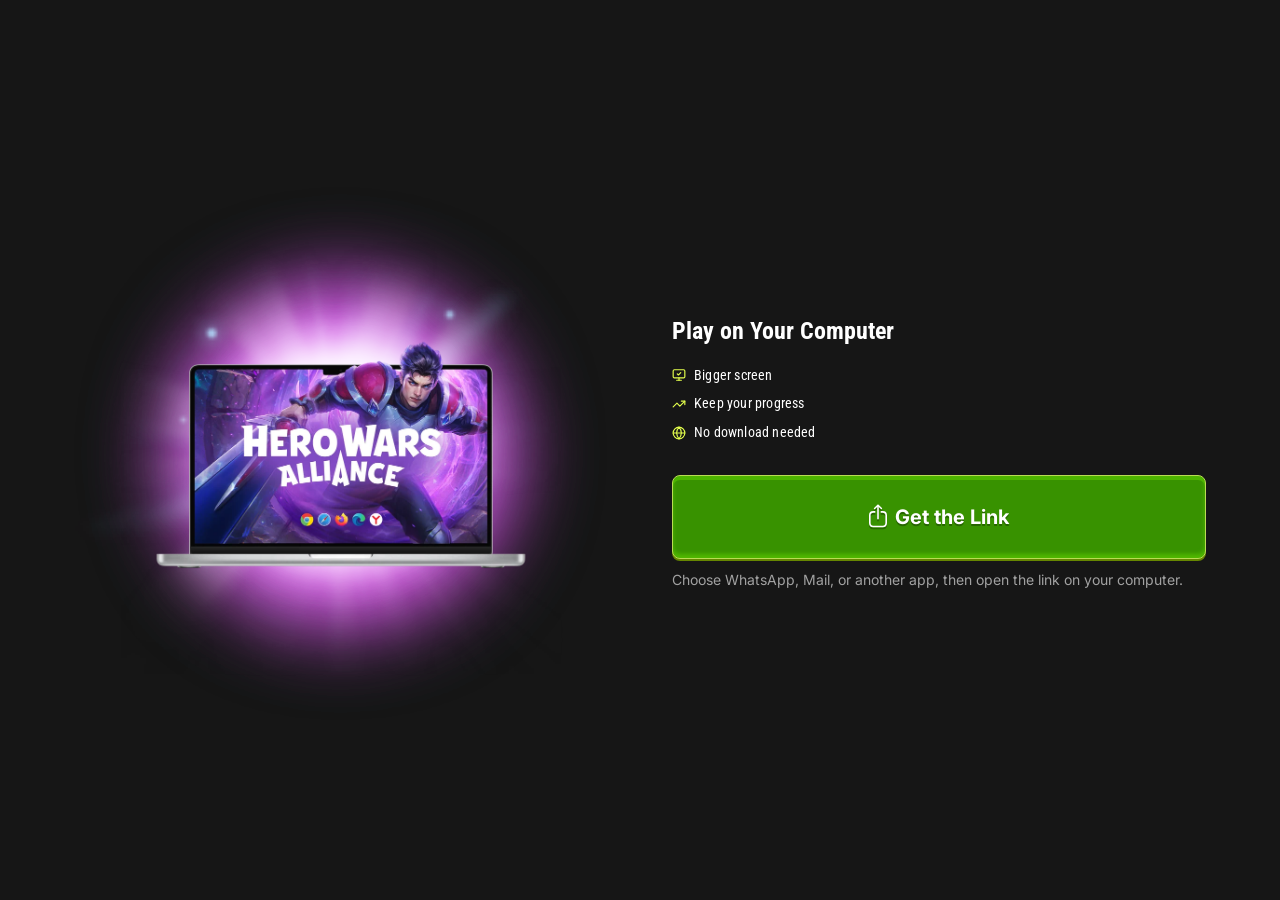
<file: index.html>
<!doctype html>
<html lang="en">
  <head>
    <meta charset="utf-8" />
    <meta
      name="viewport"
      content="width=device-width, initial-scale=1, viewport-fit=cover"
    />
    <!-- Browser UI / status-bar tint to match the landing background. -->
    <meta name="theme-color" content="#161616" />
    <title>Play Hero Wars Alliance on Your Computer</title>
    <meta
      name="description"
      content="Send yourself a link and continue playing Hero Wars Alliance on a bigger screen. No download needed."
    />
    <!-- Device-specific entry state — keep the canonical product URL (PLAN §12). -->
    <link rel="canonical" href="https://hero-wars-alliance.com/" />

    <!-- Fonts: Roboto Condensed (headline + benefits) and Inter (CTA + support). -->
    <link rel="preconnect" href="https://fonts.googleapis.com" />
    <link rel="preconnect" href="https://fonts.gstatic.com" crossorigin />
    <link
      href="https://fonts.googleapis.com/css2?family=Inter:wght@400;700&family=Roboto+Condensed:wght@400;700&display=swap"
      rel="stylesheet"
    />

    <link rel="preload" as="image" href="assets/laptop.webp" />
    <link rel="stylesheet" href="css/styles.css" />
  </head>
  <body>
    <!-- Share instruction banner ("fake push"). Mounted hidden; shown when the
         native share flow starts, to reinforce the share-sheet steps. This is a
         plain HTML element — NOT a system notification (PLAN §1, §13). -->
    <div
      class="share-instruction"
      data-share-instruction
      role="status"
      aria-live="polite"
      aria-hidden="true"
    >
      <img
        class="share-instruction__icon"
        src="assets/share-apps.webp"
        alt=""
        width="56"
        height="56"
      />
      <div class="share-instruction__content">
        <strong class="share-instruction__title">Send the link to yourself</strong>
        <span class="share-instruction__subtitle"
          >Choose WhatsApp, Mail, or another app</span
        >
      </div>
      <button
        class="share-instruction__close"
        data-share-instruction-close
        type="button"
        aria-label="Dismiss sharing instructions"
      >
        <svg
          class="share-instruction__close-icon"
          viewBox="0 0 12 12"
          fill="none"
          aria-hidden="true"
        >
          <path
            d="M1 1l10 10M11 1L1 11"
            stroke="currentColor"
            stroke-width="1.5"
            stroke-linecap="round"
          />
        </svg>
      </button>
    </div>

    <main class="landing">
      <!-- 1. Laptop visual (Figma composite) with glow FX behind it,
           ported from hwa-offerhub (token / token__fx / token__glow). -->
      <div class="hero">
        <div class="hero__fx" aria-hidden="true">
          <img class="hero__rays" src="assets/fx-light-rays.webp" alt="" />
          <img class="hero__spot" src="assets/fx-glow-spot.webp" alt="" />
          <span class="hero__spark hero__spark--1"></span>
          <span class="hero__spark hero__spark--2"></span>
          <span class="hero__spark hero__spark--3"></span>
          <span class="hero__spark hero__spark--4"></span>
          <span class="hero__spark hero__spark--5"></span>
          <span class="hero__spark hero__spark--6"></span>
        </div>
        <img
          class="hero__glow hero__glow--circle"
          src="assets/glow-circle-blue.webp"
          alt=""
          aria-hidden="true"
        />
        <img
          class="hero__glow hero__glow--blue"
          src="assets/glow-blue.webp"
          alt=""
          aria-hidden="true"
        />
        <img
          class="laptop"
          src="assets/laptop.webp"
          alt="Hero Wars Alliance running on a laptop"
          width="820"
          height="497"
          fetchpriority="high"
        />
      </div>

      <!-- Right column in landscape; stacked block in portrait. -->
      <div class="content">
        <!-- 2 + 3. Headline and benefits. -->
        <div class="copy">
          <h1 class="headline">Play on Your Computer</h1>
          <ul class="benefits">
            <li class="benefit">
              <span class="benefit__icon" aria-hidden="true">
                <svg viewBox="0 0 24 24" fill="none" stroke="currentColor" stroke-width="2" stroke-linecap="round" stroke-linejoin="round">
                  <path d="m9 10 2 2 4-4" />
                  <rect x="2" y="3" width="20" height="14" rx="2" />
                  <path d="M12 17v4" />
                  <path d="M8 21h8" />
                </svg>
              </span>
              <span class="benefit__text">Bigger screen</span>
            </li>
            <li class="benefit">
              <span class="benefit__icon" aria-hidden="true">
                <svg viewBox="0 0 24 24" fill="none" stroke="currentColor" stroke-width="2" stroke-linecap="round" stroke-linejoin="round">
                  <polyline points="22 7 13.5 15.5 8.5 10.5 2 17" />
                  <polyline points="16 7 22 7 22 13" />
                </svg>
              </span>
              <span class="benefit__text">Keep your progress</span>
            </li>
            <li class="benefit">
              <span class="benefit__icon" aria-hidden="true">
                <svg viewBox="0 0 24 24" fill="none" stroke="currentColor" stroke-width="2" stroke-linecap="round" stroke-linejoin="round">
                  <circle cx="12" cy="12" r="10" />
                  <path d="M2 12h20" />
                  <path d="M12 2a15.3 15.3 0 0 1 4 10 15.3 15.3 0 0 1-4 10 15.3 15.3 0 0 1-4-10 15.3 15.3 0 0 1 4-10z" />
                </svg>
              </span>
              <span class="benefit__text">No download needed</span>
            </li>
          </ul>
        </div>

        <!-- 4 + 5. CTA and supporting text. -->
        <div class="action">
          <button id="cta" class="cta" type="button">
            <span class="cta__icon" aria-hidden="true">
              <svg viewBox="0 0 17.334 23.934" fill="white" xmlns="http://www.w3.org/2000/svg">
                <path d="M6.05469 7.82227H4.08203C2.48048 7.82227 1.57228 8.73045 1.57227 10.332V17.8516C1.57227 19.4629 2.48047 20.3613 4.08203 20.3613H13.2422C14.8535 20.3613 15.7617 19.4629 15.7617 17.8516V10.332C15.7617 8.73045 14.8535 7.82227 13.2422 7.82227H11.2695V6.25H13.2422C15.8691 6.25 17.334 7.71483 17.334 10.332V17.8516C17.334 20.4786 15.8691 21.9336 13.2422 21.9336H4.08203C1.45508 21.9336 7.04327e-07 20.4786 0 17.8516V10.332C1.07809e-05 7.71483 1.45509 6.25 4.08203 6.25H6.05469V7.82227ZM8.66211 0C8.86719 2.72461e-07 9.0332 0.0585967 9.22852 0.253906L12.4512 3.35938C12.5977 3.50586 12.6758 3.66211 12.6758 3.87695C12.6758 4.27734 12.373 4.56055 11.9629 4.56055C11.7773 4.56054 11.5723 4.4824 11.4355 4.32617L9.93164 2.71484L9.37695 2.13086L9.44336 3.60352V13.5352C9.44336 13.9454 9.08203 14.2871 8.66211 14.2871C8.24219 14.2871 7.89062 13.9454 7.89062 13.5352V3.60352L7.95605 2.12598L7.40234 2.71484L5.88867 4.32617C5.75195 4.48242 5.53711 4.56055 5.35156 4.56055C4.94141 4.56055 4.64844 4.27734 4.64844 3.87695C4.64844 3.66211 4.73633 3.50586 4.88281 3.35938L8.0957 0.253906C8.30078 0.0585963 8.4668 0 8.66211 0Z" />
              </svg>
            </span>
            <span class="cta__label">Get the Link</span>
          </button>
          <p class="support">
            Choose WhatsApp, Mail, or another app, then open the link on your
            computer.
          </p>
        </div>

        <!-- Live region for fallback / error feedback -->
        <p id="share-status" class="share-status" role="status" aria-live="polite"></p>
      </div>
    </main>

    <script type="module" src="js/main.js"></script>
  </body>
</html>
</file>
<file: css/styles.css>
/* Hero Wars Alliance — mobile placeholder landing.
   Values taken from Figma node 6483:9883 (frame 430×932), translated to a
   responsive layout per PLAN §6. */

/* ----------------------------------------------------------------- tokens */
:root {
  /* Colors (Figma variables) */
  --c-text: #ffffff;
  --c-accent: #e4ff4c; /* Colors/yellow — benefit icons */
  --c-support: rgba(255, 255, 255, 0.6);

  /* Recolor the (blue) offerhub glow sprites to purple to match the laptop art:
     rotate the blue hue toward violet, then boost saturation/brightness. */
  --glow-tint: hue-rotate(48deg) saturate(1.7) brightness(1.2);

  /* CTA (Figma lb_button nine-patch) */
  --cta-fill: #389200;
  --cta-border: #b9dc54;
  --cta-frame: #668600;
  --cta-inner-bottom: #50b900;
  --cta-inner-top: rgba(88, 196, 0, 0.7);

  /* Fonts. Apple devices use the native San Francisco (SF Pro Text) — no
     webfont download; other platforms fall back to the loaded Roboto
     Condensed (headline/benefits) / Inter (CTA/support). */
  --font-head: "SF Pro Text", -apple-system, BlinkMacSystemFont,
    "Roboto Condensed", system-ui, sans-serif;
  --font-body: "SF Pro Text", -apple-system, BlinkMacSystemFont, "Inter",
    system-ui, sans-serif;

  /* Spacing (Figma: column gap 42, copy gap 24, benefit gap 12, pad 24).
     Vertical units use svh (small viewport) so content fits with the browser
     toolbar shown and never triggers a phantom scroll. vh is the fallback for
     browsers without svh — declared first, then overridden. */
  --pad-x: 24px;
  --pad-top: 24px; /* top → laptop, fixed (safe-area added in .landing) */
  --pad-bottom: 16px;
  --gap-section: clamp(14px, 4vh, 34px);
  --gap-section: clamp(14px, 4svh, 34px);
  --gap-copy: clamp(14px, 2.6vh, 24px);
  --gap-copy: clamp(14px, 2.6svh, 24px);
  --gap-benefit: 12px;

  /* Fluid type/sizes */
  /* Sized so the longest localized headline (e.g. German "Auf dem Computer
     spielen") stays within 2 lines across 320–430px. calc(vw − px) tracks the
     padded content width; ~37px at 390px, just under the 2-line threshold. */
  --headline-size: clamp(28px, calc(11vw - 6px), 44px);
  --benefit-size: clamp(17px, 5.2vw, 20px);
  --cta-h: clamp(60px, 11vh, 84px);
  --cta-h: clamp(60px, 11svh, 84px);
  --cta-label: clamp(18px, 5vw, 20px);
  --support-size: 16px;
  --laptop-max-h: clamp(120px, 26vh, 260px);
  --laptop-max-h: clamp(120px, 26svh, 260px);
}

/* ----------------------------------------------------------------- reset */
*,
*::before,
*::after {
  box-sizing: border-box;
}

html,
body {
  margin: 0;
  padding: 0;
  overflow-x: hidden;
}

body {
  /* No min-height: page height is content-driven so it never exceeds the
     visible viewport (kills the residual svh-rounding scroll on iOS Chromium).
     The solid background propagates to the canvas, covering the whole viewport
     regardless of content height. */
  font-family: var(--font-body);
  color: var(--c-text);
  background: #161616;
  -webkit-font-smoothing: antialiased;
  text-rendering: optimizeLegibility;
}

img {
  max-width: 100%;
  display: block;
}

/* --------------------------------------------------------------- layout */
.landing {
  position: relative;
  z-index: 1;
  /* Fill the LIVE visible viewport (dvh = current visible height) so the
     container never exceeds what's on screen → no scroll, in any toolbar
     state. Content is centered vertically within it. Content is sized to fit
     the small viewport, so centering never causes overflow in portrait. */
  min-height: 100vh;
  min-height: 100dvh;
  max-width: 430px;
  margin: 0 auto;
  display: flex;
  flex-direction: column;
  align-items: center;
  justify-content: center;
  justify-content: safe center; /* fall back to top-align if ever taller */
  text-align: center;
  gap: var(--gap-section);
  padding: calc(var(--pad-top) + env(safe-area-inset-top)) var(--pad-x)
    calc(var(--pad-bottom) + env(safe-area-inset-bottom));
  padding-left: max(var(--pad-x), env(safe-area-inset-left));
  padding-right: max(var(--pad-x), env(safe-area-inset-right));
}

/* ----------------------------------------------- laptop visual + glow FX */
/* Glow ported from hwa-offerhub (token / token__fx / token__glow). */
.hero {
  position: relative;
  width: 100%;
  display: flex;
  align-items: center;
  justify-content: center;
}

.laptop {
  position: relative;
  z-index: 2; /* above the glow + FX layers */
  width: 100%;
  max-width: 382px;
  height: auto;
  aspect-ratio: 1644 / 997; /* reserve space → no layout shift */
  max-height: var(--laptop-max-h);
  object-fit: contain; /* never stretch/crop (PLAN §5) */
}

/* Static blue bloom behind the laptop. */
.hero__glow {
  position: absolute;
  left: 50%;
  top: 50%;
  transform: translate(-50%, -50%);
  z-index: 0;
  height: auto;
  aspect-ratio: 1 / 1;
  pointer-events: none;
  mix-blend-mode: screen; /* additive light against the dark bg */
  filter: var(--glow-tint);
}
.hero__glow--circle {
  width: clamp(360px, 118%, 540px);
}
.hero__glow--blue {
  width: clamp(380px, 126%, 580px);
  opacity: 0.9;
}

/* Animated FX: rotating rays + pulsing spot + drifting sparks. */
.hero__fx {
  position: absolute;
  inset: 0;
  z-index: 1;
  pointer-events: none;
}
.hero__rays,
.hero__spot {
  position: absolute;
  left: 50%;
  top: 50%;
  height: auto;
  aspect-ratio: 1 / 1;
  transform: translate(-50%, -50%); /* base (static / reduced-motion) */
  mix-blend-mode: screen;
  will-change: transform, opacity;
}
.hero__rays {
  width: clamp(300px, 100%, 440px);
  opacity: 0.32;
  filter: blur(2px) var(--glow-tint);
  animation: hero-rays 22s linear infinite;
}
.hero__spot {
  width: clamp(220px, 72%, 340px);
  opacity: 0.8;
  filter: var(--glow-tint);
  animation: hero-spot 3.4s ease-in-out infinite;
}
.hero__spark {
  position: absolute;
  left: 50%;
  top: 50%;
  width: 22px;
  height: 22px;
  margin: -11px 0 0 -11px;
  background: url("../assets/fx-spark-blue.webp") center / contain no-repeat;
  mix-blend-mode: screen;
  filter: brightness(1.4) var(--glow-tint);
  opacity: 0;
  will-change: transform, opacity;
  animation: hero-spark 4.5s ease-in-out infinite;
}
.hero__spark--1 { --x: 132px; --y: -64px; --dx: 8px; --dy: -16px; --s: 1; animation-delay: 0s; }
.hero__spark--2 { --x: -122px; --y: -42px; --dx: -10px; --dy: -14px; --s: 0.8; animation-delay: 1.1s; }
.hero__spark--3 { --x: 166px; --y: 24px; --dx: 6px; --dy: -18px; --s: 0.9; animation-delay: 2s; }
.hero__spark--4 { --x: -142px; --y: 33px; --dx: -6px; --dy: -12px; --s: 0.75; animation-delay: 2.8s; }
.hero__spark--5 { --x: 70px; --y: -99px; --dx: 10px; --dy: -16px; --s: 0.95; animation-delay: 3.6s; }
.hero__spark--6 { --x: -44px; --y: -104px; --dx: 0px; --dy: -14px; --s: 1.1; animation-delay: 1.7s; }

@keyframes hero-rays {
  0% { transform: translate(-50%, -50%) rotate(0deg) scale(0.96); opacity: 0.16; }
  50% { transform: translate(-50%, -50%) rotate(180deg) scale(1.06); opacity: 0.4; }
  100% { transform: translate(-50%, -50%) rotate(360deg) scale(0.96); opacity: 0.16; }
}
@keyframes hero-spot {
  0%, 100% { transform: translate(-50%, -50%) scale(0.92); opacity: 0.55; }
  50% { transform: translate(-50%, -50%) scale(1.1); opacity: 0.95; }
}
@keyframes hero-spark {
  0% { transform: translate(var(--x), var(--y)) scale(0.2); opacity: 0; }
  30% { transform: translate(calc(var(--x) + var(--dx) * 0.3), calc(var(--y) + var(--dy) * 0.3)) scale(var(--s)); opacity: 1; }
  100% { transform: translate(calc(var(--x) + var(--dx)), calc(var(--y) + var(--dy))) scale(calc(var(--s) * 0.9)); opacity: 0; }
}

/* ------------------------------------------------------- content column */
/* Portrait: a stacked block under the hero (gap-section between its rows,
   matching the old flat layout). Landscape/tablet: the right column beside
   the laptop — see the orientation media query at the foot of the file. */
.content {
  display: flex;
  flex-direction: column;
  align-items: center;
  gap: var(--gap-section);
  width: 100%;
}

/* ----------------------------------------------------------- copy block */
.copy {
  display: flex;
  flex-direction: column;
  gap: var(--gap-copy);
  width: 100%;
}

.headline {
  margin: 0;
  font-family: var(--font-head);
  font-weight: 700;
  font-size: var(--headline-size);
  line-height: 1;
  color: var(--c-text);
}

/* -------------------------------------------------------------- benefits */
.benefits {
  list-style: none;
  margin: 0;
  padding: 0;
  display: flex;
  flex-direction: column;
  align-items: center;
  gap: var(--gap-benefit);
}

.benefit {
  display: inline-flex;
  align-items: center;
  gap: 8px;
  font-family: var(--font-head);
  font-weight: 400;
  font-size: var(--benefit-size);
  line-height: 1.2;
  letter-spacing: 0.2px;
}

.benefit__icon {
  flex: 0 0 auto;
  width: 1.2em;
  height: 1.2em;
  color: var(--c-accent);
}
.benefit__icon svg {
  width: 100%;
  height: 100%;
  display: block;
}

/* ----------------------------------------------------------- action block */
.action {
  display: flex;
  flex-direction: column;
  align-items: center;
  gap: 13px;
  width: 100%;
  max-width: 350px;
  margin-top: 24px;
}

/* CTA — green button ported from hwa-offerhub (.btn--buy). */
.cta {
  position: relative;
  overflow: hidden; /* clips the hover overlay to the rounded corners */
  width: 100%;
  min-height: var(--cta-h);
  display: inline-flex;
  align-items: center;
  justify-content: center;
  gap: 8px;
  padding: 0 32px;
  border: 1px solid var(--cta-border);
  border-radius: 8px;
  background: var(--cta-fill);
  color: var(--c-text);
  font-family: var(--font-body);
  font-weight: 700;
  font-size: var(--cta-label);
  cursor: pointer;
  box-shadow: 0 2px 0 0 var(--cta-frame),
    0 -4px 4px 0 var(--cta-inner-bottom) inset,
    0 4px 0 0 var(--cta-inner-top) inset;
  transition: transform 0.08s ease;
  -webkit-tap-highlight-color: transparent;
}
/* Hover: subtle white lightening (~#fff @ .15), mouse only (offerhub parity). */
.cta::before {
  content: "";
  position: absolute;
  inset: 0;
  border-radius: inherit;
  background: #fff;
  opacity: 0;
  pointer-events: none;
  transition: opacity 0.12s ease;
}
@media (hover: hover) {
  .cta:hover::before {
    opacity: 0.15;
  }
}
.cta:active {
  transform: scale(0.96);
}

.cta__label {
  text-shadow: 0 2px 0 rgba(0, 0, 0, 0.3);
  line-height: 1;
}

.cta__icon {
  flex: 0 0 auto;
  width: 18px;
  height: 26px;
  display: inline-flex;
  filter: drop-shadow(0 2px 0 rgba(0, 0, 0, 0.3));
}
.cta__icon svg {
  width: 100%;
  height: 100%;
  display: block;
}

/* ------------------------------------------------------- supporting text */
.support {
  margin: 0;
  font-family: var(--font-body);
  font-weight: 400;
  font-size: var(--support-size);
  line-height: 1.2;
  color: var(--c-support);
}

/* --------------------------------------------------------- share status */
.share-status {
  margin: 0;
  min-height: 1.2em;
  font-family: var(--font-body);
  font-size: 14px;
  line-height: 1.4;
}
.share-status:empty {
  display: none; /* reserve no vertical space (or gap) when there's no message */
}
.share-status[data-state="success"] {
  color: var(--c-accent);
}
.share-status[data-state="error"] {
  color: #ff9a8a;
}

/* ------------------------------------------ share instruction banner */
/* "Fake push" — a plain HTML card pinned to the top of the viewport while the
   native share flow runs (Figma node 6496:5444). Mounted hidden; toggled via
   .is-visible. Cannot draw above the OS share sheet (PLAN §2) — best-effort
   reinforcement only. */
.share-instruction {
  position: fixed;
  z-index: 1000; /* above all page HTML (.landing is z-index 1) */
  top: calc(env(safe-area-inset-top, 0px) + 12px); /* clear the status bar / notch */
  left: 16px;
  right: 16px;

  display: grid;
  grid-template-columns: auto minmax(0, 1fr) auto; /* icon · text · close */
  align-items: center;
  gap: 14px;

  max-width: 680px;
  margin-inline: auto;
  padding: 12px 12px 12px 16px;
  text-align: left;

  border-radius: 16.78px;
  /* Figma: translucent light card over a backdrop blur. */
  background: rgba(245, 245, 245, 0.6);
  -webkit-backdrop-filter: blur(17.4px);
  backdrop-filter: blur(17.4px);
  /* Drop shadow + 1px inner white hairline (Figma). */
  box-shadow: 0 2px 10.5px rgba(0, 0, 0, 0.1),
    inset 0 0 0 1px rgba(255, 255, 255, 0.15);

  /* Hidden by default; must not intercept taps so the CTA stays usable. */
  opacity: 0;
  transform: translateY(-18px);
  visibility: hidden;
  pointer-events: none;
  transition: opacity 180ms ease, transform 180ms ease,
    visibility 0s linear 180ms;
}
.share-instruction.is-visible {
  opacity: 1;
  transform: translateY(0);
  visibility: visible;
  pointer-events: auto; /* visible card is tappable to dismiss */
  transition: opacity 180ms ease, transform 180ms ease, visibility 0s linear 0s;
}

/* Without backdrop-filter the blur is dropped, so the fill alone must stay
   readable — raise its opacity (PLAN §6 fallback). */
@supports not ((backdrop-filter: blur(1px)) or (-webkit-backdrop-filter: blur(1px))) {
  .share-instruction {
    background: rgba(238, 238, 238, 0.96);
  }
}

.share-instruction__icon {
  grid-column: 1;
  width: 56px;
  height: 56px;
  display: block;
}

.share-instruction__content {
  grid-column: 2;
  min-width: 0; /* allow the text to shrink/wrap instead of overflowing */
  display: flex;
  flex-direction: column;
  gap: 4px;
}
.share-instruction__title {
  font-family: var(--font-body);
  font-weight: 700;
  font-size: 14px;
  line-height: 1.2;
  letter-spacing: -0.21px;
  color: #232526;
}
.share-instruction__subtitle {
  font-family: var(--font-body);
  font-weight: 400;
  font-size: 14px;
  line-height: 1.2;
  letter-spacing: -0.1px;
  color: #000;
}

/* Close: small × glyph, but a ≥44px hit target (PLAN §9, §13). */
.share-instruction__close {
  grid-column: 3;
  width: 44px;
  height: 44px;
  margin: 0 -4px 0 0; /* nudge the glyph toward the edge without growing the card */
  padding: 0;
  border: 0;
  background: transparent;
  cursor: pointer;
  display: inline-flex;
  align-items: center;
  justify-content: center;
  color: rgba(35, 37, 38, 0.5);
  -webkit-tap-highlight-color: transparent;
}
.share-instruction__close-icon {
  width: 12px;
  height: 12px;
  display: block;
}

@media (prefers-reduced-motion: reduce) {
  .share-instruction {
    transition: none;
    transform: none;
  }
}

/* ----------------------------------------------------- focus visibility */
:focus-visible {
  outline: 3px solid #ffffff;
  outline-offset: 3px;
  border-radius: 6px;
}

/* Vertical sizing is svh-driven (continuous compression), so no height
   media queries are needed — content fits the small viewport at every size. */

/* ------------------------------------------------ landscape / tablet */
/* Two columns: the laptop (keeping its glow) on the left, the copy + CTA
   on the right and LEFT-aligned. Triggered by landscape orientation, so it
   covers phones rotated to landscape as well as tablets/desktops, which are
   wide enough for the side-by-side layout. */
@media (orientation: landscape) {
  :root {
    /* Height is the binding constraint in landscape — let the laptop claim
       more of it than the portrait cap allows. */
    --laptop-max-h: clamp(150px, 64vh, 380px);
    --laptop-max-h: clamp(150px, 64svh, 380px);
  }

  .landing {
    flex-direction: row;
    align-items: center;
    justify-content: center;
    gap: clamp(24px, 5vw, 80px);
    max-width: 1180px;
    text-align: left; /* copy column reads left-aligned */
  }

  /* Equal columns; the laptop centers itself within the left one. */
  .hero {
    flex: 1 1 0;
    min-width: 0; /* let the laptop shrink inside the column */
  }
  .laptop {
    margin-inline: auto;
  }

  .content {
    flex: 1 1 0;
    align-items: flex-start; /* flush-left column */
    max-width: 600px;
  }

  .benefits {
    align-items: flex-start; /* icon + label flush left */
  }

  /* Tighter type for the side-by-side layout (overrides the fluid clamps). */
  .headline {
    font-size: 24px;
  }
  .benefit {
    font-size: 14px;
  }
  .benefit__icon {
    /* Smaller than the 1.2em default so the icon matches the 14px label. */
    width: 1em;
    height: 1em;
  }
  .support {
    font-size: 14px;
  }

  /* CTA fills the right column instead of the narrow centered pill. */
  .action {
    align-items: stretch;
    max-width: none;
    margin-top: 0;
  }
}

/* ---------------------------------------------------- reduced motion */
@media (prefers-reduced-motion: reduce) {
  * {
    transition: none !important;
    animation: none !important;
  }
}
</file>
